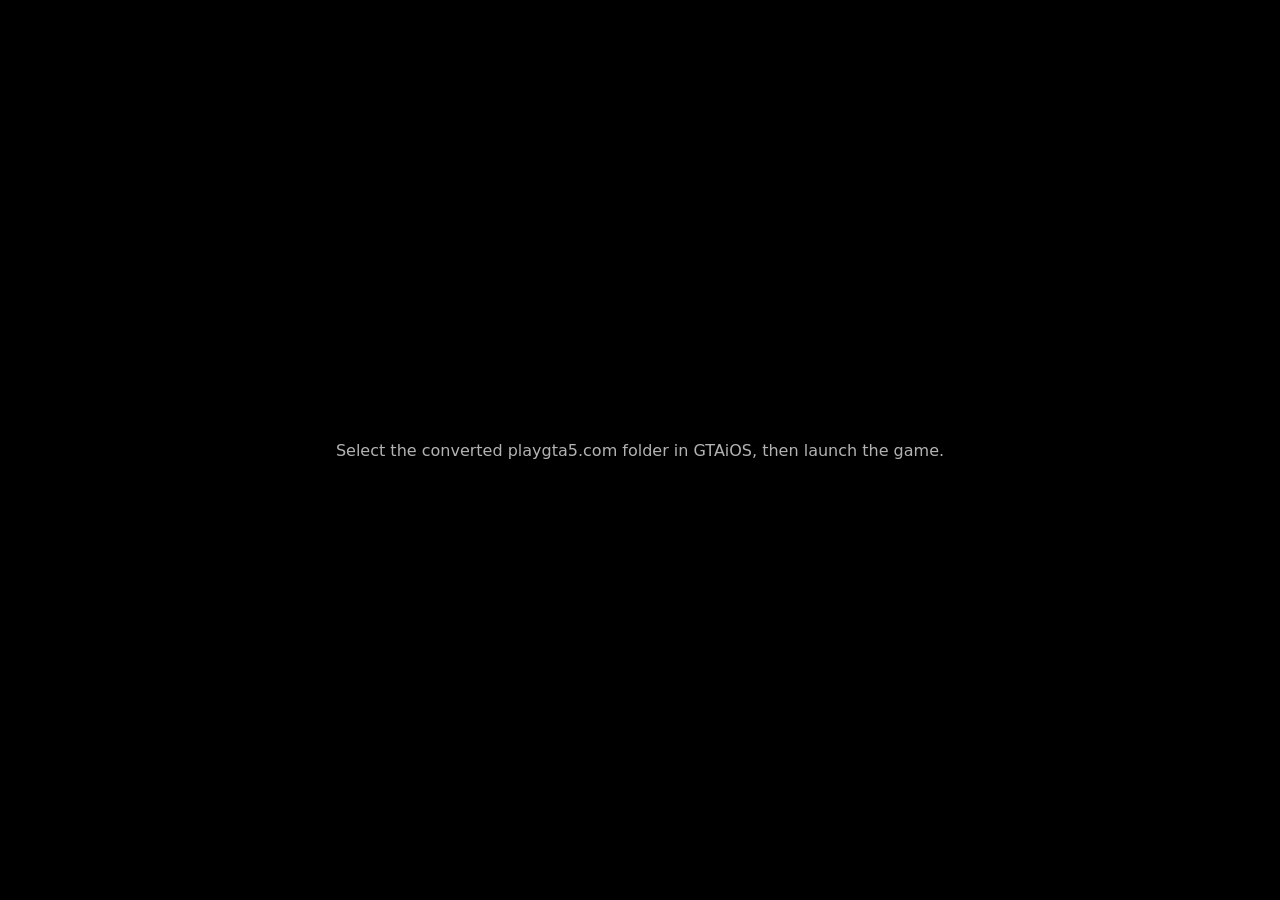
<file: gtaios/GTAiOS/Resources/Web/index.html>
<!doctype html><meta charset="utf-8"><meta name="viewport" content="width=device-width,initial-scale=1,maximum-scale=1,user-scalable=no,viewport-fit=cover"><title>GTAiOS</title><style>html,body{margin:0;background:#000;color:#fff;font:16px system-ui}body{display:grid;place-items:center;height:100vh}p{opacity:.7}</style><p>Select the converted playgta5.com folder in GTAiOS, then launch the game.</p>
</file>
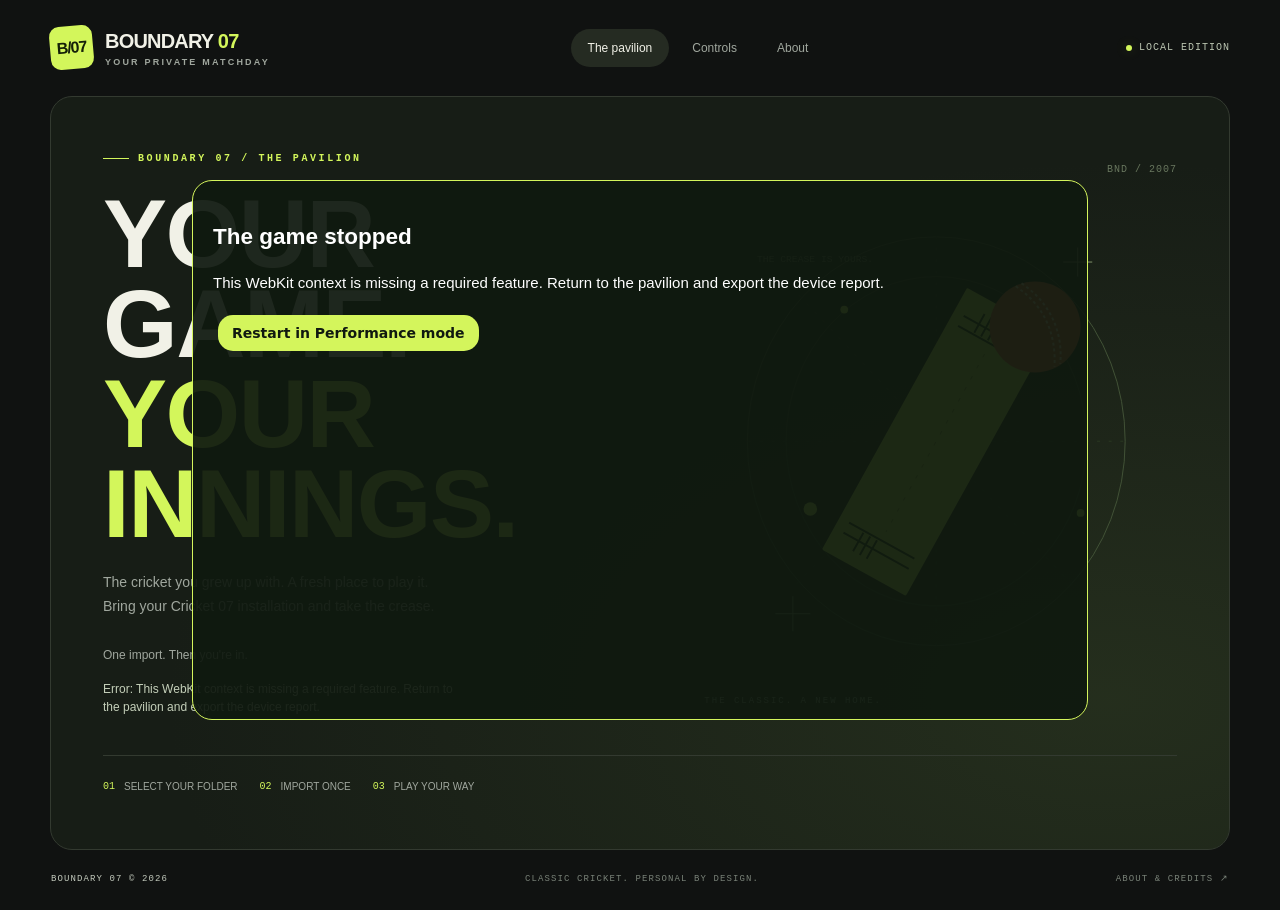
<file: ios-boundary/Boundary07/Resources/Web/index.html>
<!doctype html>
<html lang="en">
<head>
<meta charset="utf-8">
<meta name="viewport" content="width=device-width, initial-scale=1, maximum-scale=1, user-scalable=no, viewport-fit=cover">
<title>Boundary 07 — Your private matchday</title>
<link rel="stylesheet" href="boundary.css">
<link rel="stylesheet" href="ios.css">
<link rel="stylesheet" href="touch-controls.css">

</head>
<body>
<header class="topbar">
  <a class="identity" href="./" aria-label="Boundary 07 home"><span class="monogram">B/07</span><span><span class="wordmark">BOUNDARY <em>07</em></span><span class="edition">YOUR PRIVATE MATCHDAY</span></span></a>
  <nav aria-label="Main navigation"><span class="nav-item active">The pavilion</span><button class="nav-item" data-dialog="controls-dialog">Controls</button><button class="nav-item" data-dialog="about-dialog">About</button></nav>
  <span class="local-tag"><i class="live-dot"></i> LOCAL EDITION</span>
</header>
<main>
  <div id="stage">
    <canvas id="canvas" width="1024" height="768" tabindex="0"></canvas>
    <div id="netstatus" class="hidden"></div>
    <button id="fs" title="Fullscreen (Alt+Enter)" aria-label="Toggle fullscreen">
      <svg viewBox="0 0 24 24" fill="none" stroke="currentColor" stroke-width="2" stroke-linecap="round" stroke-linejoin="round" aria-hidden="true">
        <path id="fs-icon" d="M4 9V4h5M20 9V4h-5M4 15v5h5M20 15v5h-5"/></svg>
    </button>
    <div id="fstip" class="hidden">Press <kbd>Alt</kbd> + <kbd>Enter</kbd> for fullscreen</div>
    <div id="panel">

      <!-- loading: browser checks, the first-visit download, errors -->
      <section id="view-loading" class="view"><div class="hero-grid"><div>
<p class="eyebrow">BOUNDARY 07 / THE PAVILION</p><h1 class="hero-title">YOUR GAME.<br><span class="outline">YOUR INNINGS.</span></h1>
<p class="hero-desc">The cricket you grew up with. A fresh place to play it. Bring your Cricket 07 installation and take the crease.</p>
<div class="import-action"><label id="pick" class="btn hidden">Add your game <span class="arrow">↗</span><input id="folder" type="file" webkitdirectory multiple hidden></label><span class="small">One import. Then you're in.</span></div>
<p id="status" role="status">Getting your pavilion ready…</p><progress id="progress" class="hidden" max="1" value="0" aria-label="Game import progress"></progress>
<p id="help" class="hidden">Choose the folder containing Cricket07.exe, Data and Audio. Your game stays in this browser’s private storage.</p>
</div><div class="hero-art" aria-hidden="true"><span class="art-code">BND / 2007</span>
<svg viewBox="0 0 440 480" fill="none"><ellipse cx="222" cy="248" rx="195" ry="211" stroke="#435337" stroke-width="1"/><ellipse cx="222" cy="248" rx="155" ry="170" stroke="#37452d"/><path d="M28 248h390M222 36v423M80 97l283 300M78 395L366 98" stroke="#2a3822" stroke-dasharray="3 9"/>
<g transform="rotate(29 222 248)"><rect x="173" y="94" width="99" height="309" rx="2" fill="#d3f65b"/><path d="M184 121h77M184 377h77M184 133h77M184 365h77" stroke="#273a16" stroke-width="2"/><path d="M202 109v22m8-22v22m8-22v22M202 367v22m8-22v22m8-22v22" stroke="#273a16" stroke-width="2"/><path d="M222 145v210" stroke="#90b239" stroke-dasharray="4 9"/></g>
<circle cx="324" cy="130" r="47" fill="#d96946"/><path d="M304 88c30 20 42 50 40 83M310 85c30 20 43 51 40 83" stroke="#ffe1bb" stroke-width="2" stroke-dasharray="3 3"/>
<circle cx="92" cy="318" r="7" fill="#d3f65b"/><circle cx="371" cy="322" r="4" fill="#d3f65b"/><circle cx="127" cy="112" r="4" fill="#d3f65b"/>
<path d="M56 426h36M74 408v36M353 63h30M368 48v30" stroke="#83946c"/><text x="37" y="63" fill="#697a59" font-size="10" font-family="monospace">THE CREASE IS YOURS.</text>
</svg><span class="art-caption">THE CLASSIC. A NEW HOME.</span></div></div><div class="import-steps"><span><b>01</b> SELECT YOUR FOLDER</span><span><b>02</b> IMPORT ONCE</span><span><b>03</b> PLAY YOUR WAY</span></div></section>

      <!-- home: solo or online -->
      <section id="view-home" class="view hidden"><div class="hero-grid"><div>
<p class="eyebrow">BOUNDARY 07 / READY WHEN YOU ARE</p><h1 class="hero-title home-title">TAKE THE<br><span class="outline">CREASE.</span></h1>
<p class="hero-desc">Big shots. Late swing. One more over.<br>Your next innings starts here.</p>
<div class="choices"><button id="play" class="choice primary"><small>01 / OFFLINE PLAY</small><b>Play cricket <i>↗</i></b><span>Launch Cricket 07 with your own game files.</span></button>
<button id="quick-controls" class="choice secondary" data-dialog="controls-dialog"><b>Know your controls <i>⌨</i></b><span>Keyboard batting, bowling and menu shortcuts.</span></button>
<button id="go-online" class="choice secondary hidden"><b>Play with a friend <i>↗</i></b><span>Connect through your configured room server.</span></button></div>
<div class="install-line"><span><i class="live-dot"></i> GAME IMPORTED · PRIVATE STORAGE</span><a href="#" id="reset">Change game folder</a></div>
</div><div class="hero-art" aria-hidden="true"><span class="art-code">BND / 2007</span>
<svg viewBox="0 0 440 480" fill="none"><ellipse cx="222" cy="248" rx="195" ry="211" stroke="#435337" stroke-width="1"/><ellipse cx="222" cy="248" rx="155" ry="170" stroke="#37452d"/><path d="M28 248h390M222 36v423M80 97l283 300M78 395L366 98" stroke="#2a3822" stroke-dasharray="3 9"/>
<g transform="rotate(29 222 248)"><rect x="173" y="94" width="99" height="309" rx="2" fill="#d3f65b"/><path d="M184 121h77M184 377h77M184 133h77M184 365h77" stroke="#273a16" stroke-width="2"/><path d="M202 109v22m8-22v22m8-22v22M202 367v22m8-22v22m8-22v22" stroke="#273a16" stroke-width="2"/><path d="M222 145v210" stroke="#90b239" stroke-dasharray="4 9"/></g>
<circle cx="324" cy="130" r="47" fill="#d96946"/><path d="M304 88c30 20 42 50 40 83M310 85c30 20 43 51 40 83" stroke="#ffe1bb" stroke-width="2" stroke-dasharray="3 3"/>
<circle cx="92" cy="318" r="7" fill="#d3f65b"/><circle cx="371" cy="322" r="4" fill="#d3f65b"/><circle cx="127" cy="112" r="4" fill="#d3f65b"/>
<path d="M56 426h36M74 408v36M353 63h30M368 48v30" stroke="#83946c"/><text x="37" y="63" fill="#697a59" font-size="10" font-family="monospace">THE CREASE IS YOURS.</text>
</svg><span class="art-caption">THE CLASSIC. A NEW HOME.</span></div></div><div class="import-steps"><span><b>↳</b> S TO SELECT</span><span><b>↳</b> ARROWS TO NAVIGATE</span><span><b>↳</b> ESC TO PAUSE</span></div></section>

      <!-- multiplayer: host or join -->
      <section id="view-online" class="view hidden">
        <button class="back" data-go="home">← Back</button>
        <div class="stack">
          <div>
            <h2 style="margin:0;font-size:24px">Play Multiplayer</h2>
            <p class="small" style="margin:4px 0 0">Online 1v1. Each player needs a controller or the keyboard.</p>
          </div>
          <label class="field">Your name
            <input id="np-name" placeholder="Player" maxlength="24" autocomplete="nickname">
          </label>
          <div class="card">
            <h2>Host a game</h2>
            <p class="small" style="margin:0 0 12px">Get a room code to send to your friend.</p>
            <button id="np-host" class="btn" style="width:100%">Create room</button>
            <details>
              <summary>Server location</summary>
              <label>Room server
                <select id="np-region">
                  <option value="auto" selected>Nearest to me</option><option value="weur">Western Europe</option>
                  <option value="eeur">Eastern Europe</option><option value="enam">Eastern North America</option>
                  <option value="wnam">Western North America</option><option value="sam">South America</option>
                  <option value="apac">Asia-Pacific</option><option value="apac-ne">Northeast Asia</option>
                  <option value="apac-se">Southeast Asia</option><option value="oc">Oceania</option>
                </select>
              </label>
              <p class="small" style="margin:8px 0 0">For friends in another country, a server between you is fairest.</p>
            </details>
          </div>
          <div class="or">or</div>
          <div class="card">
            <h2>Join a game</h2>
            <p class="small" style="margin:0 0 12px">Enter the code your friend sent you.</p>
            <div class="row">
              <input id="np-code" placeholder="ROOM CODE" maxlength="12" autocapitalize="characters" autocomplete="off" spellcheck="false">
              <button id="np-join" class="btn ghost">Join</button>
            </div>
          </div>
          <p id="np-msg" class="msg"></p>
        </div>
      </section>

      <!-- lobby: room code, players, start -->
      <section id="view-lobby" class="view hidden">
        <button id="np-leave" class="back">← Leave room</button>
        <div class="stack">
          <div>
            <p class="small" style="margin:0">Room code</p>
            <div class="code" id="np-room"></div>
            <p class="small" style="margin:0"><span id="np-colo"></span></p>
            <button id="np-copy" class="btn ghost" style="margin-top:12px">Copy invite link</button>
            <span id="invite" class="hidden"></span>
          </div>
          <ul class="players" id="np-players"></ul>
          <div id="np-hostctl" class="hidden">
            <button id="np-start" class="btn" style="width:100%">Start match</button>
            <details>
              <summary>Input delay</summary>
              <label>Delay
                <select id="np-delay">
                  <option value="auto" selected>Auto</option><option value="2">2 frames (33 ms)</option>
                  <option value="3">3 frames (50 ms)</option><option value="4">4 frames (67 ms)</option>
                  <option value="5">5 frames (83 ms)</option><option value="6">6 frames (100 ms)</option>
                  <option value="8">8 frames (133 ms)</option><option value="10">10 frames (167 ms)</option>
                  <option value="12">12 frames (200 ms)</option><option value="18">18 frames (300 ms)</option>
                </select>
              </label>
              <p class="small" style="margin:8px 0 0">Auto picks the lowest delay your connection allows. Higher is smoother on a bad link; 2 or 3 frames need a direct connection in the same city or country.</p>
            </details>
          </div>
          <p id="np-wait" class="hidden small"><span class="spinner"></span>Waiting for the host to start.</p>
          <p id="np-lobbymsg" class="msg"></p>
        </div>
      </section>

    </div>
  </div>
  <aside id="kbd" aria-label="Keyboard controls">
    <div class="kbd-head"><b>Keyboard controls</b>
      <button id="kbd-close" type="button" aria-label="Hide keyboard controls" title="Hide">×</button>
    </div>
    <h3>Batting</h3>
    <div class="row"><span class="label">Normal shot</span><div class="keys"><kbd>S</kbd></div></div>
    <div class="row"><span class="label">Lofted shot (hold)</span><div class="keys"><kbd>Shift</kbd></div></div>
    <div class="row"><span class="label">Advanced shot</span><div class="keys"><kbd>D</kbd></div></div>
    <div class="row"><span class="label">Shot direction</span><div class="keys"><kbd>←</kbd><kbd>↑</kbd><kbd>↓</kbd><kbd>→</kbd></div></div>
    <div class="row"><span class="label">Take run</span><div class="keys"><kbd>D</kbd></div></div>
    <div class="row"><span class="label">Cancel run</span><div class="keys"><kbd>A</kbd></div></div>
    <h3>Bowling</h3>
    <div class="row"><span class="label">Stock delivery</span><div class="keys"><kbd>S</kbd></div></div>
    <div class="row"><span class="label">Special delivery</span><div class="keys"><kbd>A</kbd> <kbd>D</kbd> <kbd>Shift</kbd> <kbd>Alt</kbd></div></div>
    <div class="row"><span class="label">Place ball</span><div class="keys"><kbd>←</kbd><kbd>↑</kbd><kbd>↓</kbd><kbd>→</kbd></div></div>
    <h3>Menu</h3>
    <div class="row"><span class="label">Select</span><div class="keys"><kbd>S</kbd></div></div>
    <div class="row"><span class="label">Back</span><div class="keys"><kbd>W</kbd></div></div>
    <div class="row"><span class="label">Pause</span><div class="keys"><kbd>Esc</kbd></div></div>
    <div class="row"><span class="label">Fullscreen</span><div class="keys"><kbd>Alt</kbd>+<kbd>Enter</kbd></div></div>
  </aside>

  <button id="kbd-show" type="button" aria-label="Show keyboard controls" title="Show keyboard controls">
    <svg viewBox="0 0 24 24" fill="none" stroke="currentColor" stroke-width="1.8" stroke-linecap="round" stroke-linejoin="round" aria-hidden="true">
      <rect x="2.5" y="6" width="19" height="12" rx="2"/>
      <path d="M6 10h.01M9 10h.01M12 10h.01M15 10h.01M18 10h.01M7 14h10"/>
    </svg>
  </button>
</main>
<footer class="footer"><span>BOUNDARY 07 © 2026</span><span>CLASSIC CRICKET. PERSONAL BY DESIGN.</span><button data-dialog="about-dialog">ABOUT &amp; CREDITS ↗</button></footer>
<dialog id="about-dialog" aria-labelledby="about-title"><div class="dialog-head"><h2 id="about-title">Our pavilion.</h2><form method="dialog"><button aria-label="Close About">×</button></form></div>
<div class="about-logo">BOUNDARY 07</div><p>A custom local edition of Cricket 07, with a new launcher and a Windows-built WebAssembly runtime for this project.</p>
<h3>Built on good foundations</h3><p>Recompilation and runtime technology comes from <a href="https://github.com/Dhaiwat10/cricket07-browser" target="_blank" rel="noopener">Dhaiwat10/cricket07-browser</a>, by Dhaiwat Pandya. The upstream MIT license and copyright notice are preserved. <a href="LICENSE.txt" target="_blank">Read the license</a>.</p>
<p>Cricket 07 and its original game content belong to Electronic Arts. Boundary 07 is an independent project and is not affiliated with EA.</p>
<p>Your game files stay local. This is an iOS host candidate. Passing device checks and compiling the app do not establish playable game execution.</p></dialog>
<dialog id="controls-dialog" aria-labelledby="controls-title"><div class="dialog-head"><h2 id="controls-title">Know your game.</h2><form method="dialog"><button aria-label="Close controls">×</button></form></div>
<h3>Around the pavilion</h3><div class="key-grid"><span>Navigate / shot direction</span><kbd>← ↑ ↓ →</kbd><span>Select</span><kbd>S</kbd><span>Back</span><kbd>W</kbd><span>Pause</span><kbd>Esc</kbd><span>Fullscreen</span><kbd>Alt + Enter</kbd></div>
<h3>At the crease</h3><div class="key-grid"><span>Normal shot / stock delivery</span><kbd>S</kbd><span>Lofted shot modifier</span><kbd>Shift</kbd><span>Advanced shot / take run</span><kbd>D</kbd><span>Cancel run</span><kbd>A</kbd></div><p>On the team-selection screen, move the keyboard player to a team using the arrow keys. In-game prompts may show controller symbols.</p></dialog>
<script src="netplay.js"></script>
<script src="capabilities.js"></script>
<script src="native.js"></script>
<script src="touch-controls.js"></script>
<script src="mobile-session.js"></script>
<script src="saves.js"></script>
<script src="loader.js"></script>
<script src="boundary.js"></script>
</body>
</html>
</file>
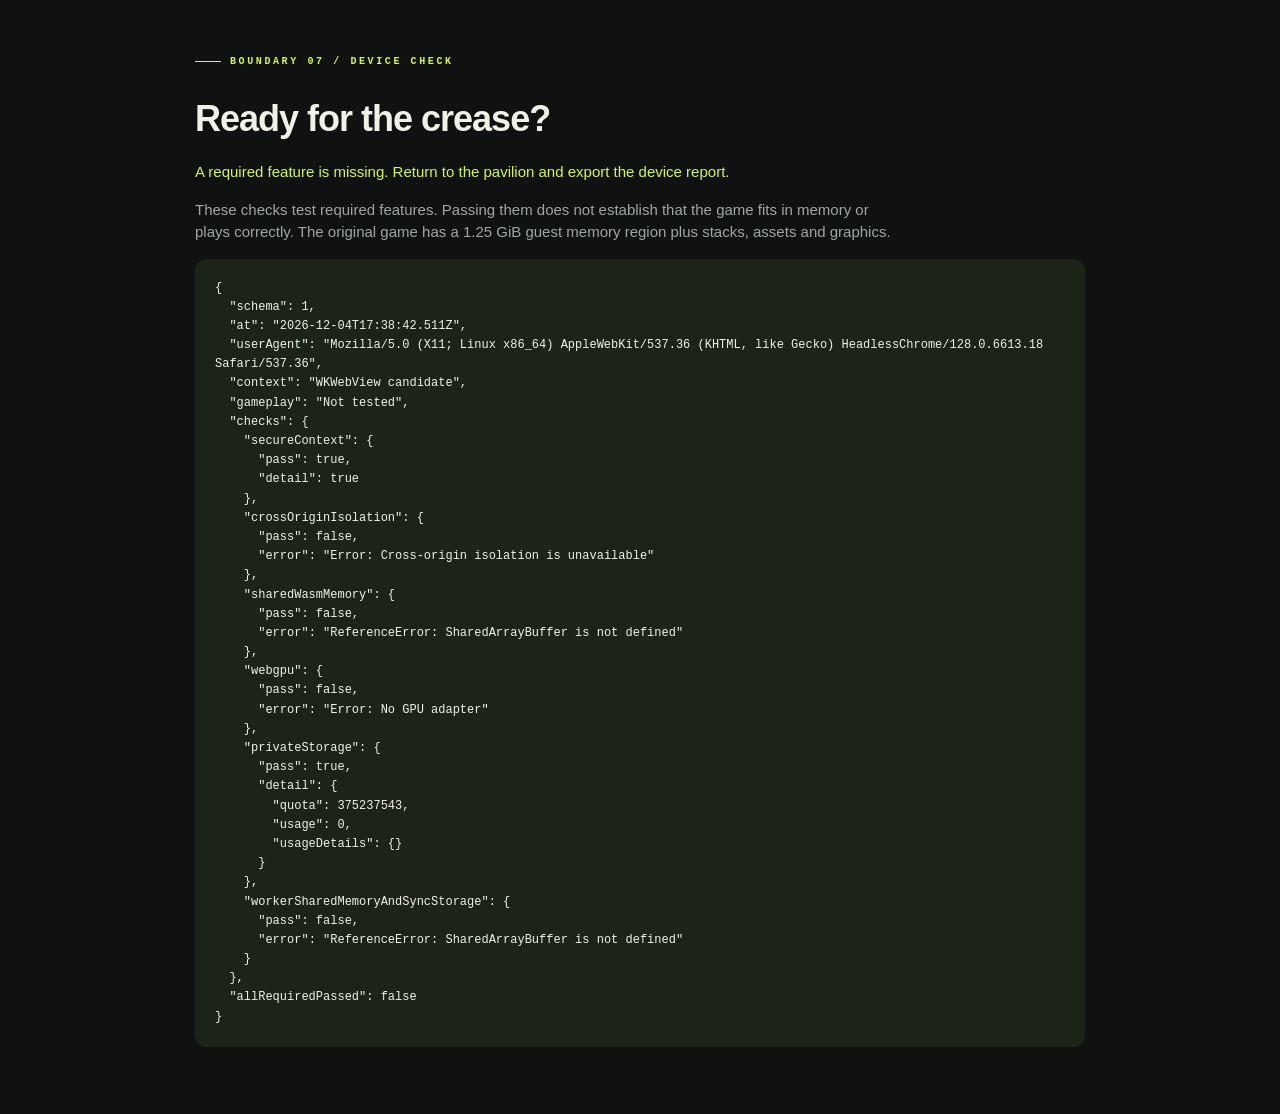
<file: ios-boundary/Boundary07/Resources/Web/probe.html>
<!doctype html><html lang="en"><meta charset="utf-8"><meta name="viewport" content="width=device-width,initial-scale=1,maximum-scale=1,user-scalable=no,viewport-fit=cover"><title>Boundary 07 device check</title>
<link rel="stylesheet" href="boundary.css"><style>body{padding:55px 30px;max-width:950px;margin:auto}h1{font-size:36px;letter-spacing:-1px;margin:12px 0}#summary{color:var(--accent)}pre{background:#1b2417;padding:20px;white-space:pre-wrap;overflow-wrap:anywhere;border-radius:12px;font:12px/1.6 monospace}p{color:var(--muted);max-width:700px}</style>
<p class="eyebrow">BOUNDARY 07 / DEVICE CHECK</p><h1>Ready for the crease?</h1><p id="summary" role="status">Checking this app’s WebKit context…</p><p>These checks test required features. Passing them does not establish that the game fits in memory or plays correctly. The original game has a 1.25 GiB guest memory region plus stacks, assets and graphics.</p><pre id="report">Working…</pre>
<script src="capabilities.js"></script><script>
BoundaryCapabilities.run().then(r=>{document.getElementById('summary').textContent=r.allRequiredPassed?'Feature checks passed. Return to the pavilion to import and test the game.':'A required feature is missing. Return to the pavilion and export the device report.';document.getElementById('report').textContent=JSON.stringify(r,null,2)}).catch(e=>{document.getElementById('summary').textContent=String(e)});
</script></html>
</file>
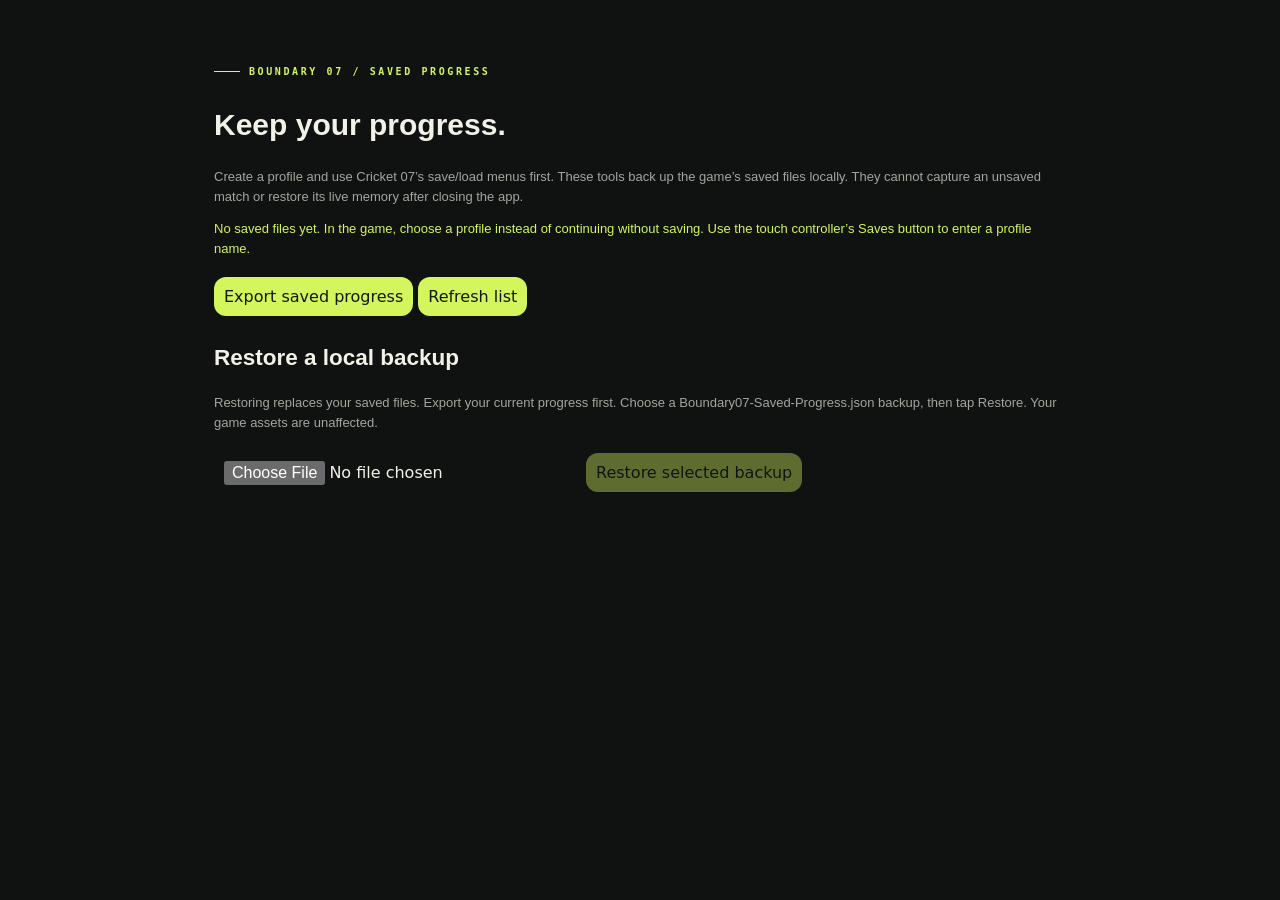
<file: ios-boundary/Boundary07/Resources/Web/saves.html>
<!doctype html><html lang="en"><meta charset="utf-8"><meta name="viewport" content="width=device-width,initial-scale=1,maximum-scale=1,user-scalable=no,viewport-fit=cover"><title>Boundary 07 saved progress</title>
<link rel="stylesheet" href="boundary.css"><link rel="stylesheet" href="ios.css"><style>body{padding:65px max(24px,env(safe-area-inset-right)) 55px max(24px,env(safe-area-inset-left));max-width:900px;margin:auto}h1{font-size:30px}p{font-size:13px;color:var(--muted)}button,input{font:16px system-ui;padding:10px;margin:6px 5px 6px 0}button{background:#d4f55c;color:#101910;border:0;border-radius:12px}button:disabled{opacity:.4}ul{font:12px monospace;overflow-wrap:anywhere}#result{color:#d4f55c}</style>
<p class="eyebrow">BOUNDARY 07 / SAVED PROGRESS</p><h1>Keep your progress.</h1><p>Create a profile and use Cricket 07’s save/load menus first. These tools back up the game’s saved files locally. They cannot capture an unsaved match or restore its live memory after closing the app.</p>
<p id="result" role="status">Reading saved files…</p><button id="export">Export saved progress</button><button id="refresh">Refresh list</button><ul id="files"></ul>
<h2>Restore a local backup</h2><p>Restoring replaces your saved files. Export your current progress first. Choose a Boundary07-Saved-Progress.json backup, then tap Restore. Your game assets are unaffected.</p><input id="backup" type="file" accept=".json,application/json"><button id="restore" disabled>Restore selected backup</button>
<script src="saves.js"></script><script>
const status=document.querySelector('#result');let selected;
async function refresh(){try{const files=await BoundarySaves.inventory();document.querySelector('#files').replaceChildren(...files.map(f=>{const item=document.createElement('li');item.textContent=f.path+' · '+f.bytes+' bytes';return item}));status.textContent=files.length?files.length+' saved files on this device.':'No saved files yet. In the game, choose a profile instead of continuing without saving. Use the touch controller’s Saves button to enter a profile name.'}catch(e){status.textContent=e.message}}
document.querySelector('#refresh').onclick=refresh;
document.querySelector('#export').onclick=async()=>{try{await BoundarySaves.exportBackup();status.textContent='Backup ready. Tap the share icon beside Pavilion and save it to Files.'}catch(e){status.textContent=e.message}};
document.querySelector('#backup').onchange=async event=>{selected=null;document.querySelector('#restore').disabled=true;try{const file=event.target.files[0];if(!file)return;if(file.size>48*1024*1024)throw Error('Backup file exceeds 48 MB.');const value=JSON.parse(await file.text());BoundarySaves.validate(value);selected=value;document.querySelector('#restore').disabled=false;status.textContent='Backup checked. Tap Restore selected backup to replace current saved files.'}catch(e){status.textContent=e.message}};
document.querySelector('#restore').onclick=async()=>{const button=document.querySelector('#restore');button.disabled=true;try{status.textContent='Restoring saved files…';await BoundarySaves.restore(selected);selected=null;await refresh();status.textContent='Saved progress restored. Return to the pavilion and launch the game to load it.'}catch(e){status.textContent=e.message;button.disabled=!selected}};
refresh();
</script></html>
</file>
<file: ios-boundary/Boundary07/Resources/Web/boundary.css>
:root{color-scheme:dark;--bg:#101211;--fg:#f1f1e7;--muted:#a0a79e;--faint:#798278;--accent:#d3f65b;--accent-hi:#e5ff8b;--line:#333a30;--card:#1b201a;--card-hi:#252d20;--field:#11160f;--radius:16px}
*{box-sizing:border-box}body{margin:0;background:var(--bg);color:var(--fg);font:15px/1.5 Arial,Helvetica,sans-serif}button,input,select{font:inherit}button,a,label.btn{touch-action:manipulation}button{cursor:pointer}button:focus-visible,a:focus-visible,label:focus-within{outline:2px solid var(--accent);outline-offset:5px}a{color:inherit}button{color:inherit}button:disabled{opacity:.5;cursor:default}.hidden{display:none!important}
.topbar{max-width:1240px;margin:auto;padding:26px 30px;display:flex;align-items:center;justify-content:space-between;gap:22px}.identity{text-decoration:none;display:flex;align-items:center;gap:12px}.monogram{width:43px;height:43px;display:grid;place-items:center;background:var(--accent);color:#142008;border-radius:10px;font-size:16px;font-weight:900;letter-spacing:-1px;transform:rotate(-5deg)}.wordmark{font-size:20px;font-weight:900;letter-spacing:-.8px}.wordmark em{font-style:normal;color:var(--accent)}.edition{display:block;font-size:9px;letter-spacing:2.2px;font-weight:600;color:var(--muted)}.topbar nav{display:flex;gap:6px;align-items:center}.nav-item{background:none;border:0;border-radius:30px;padding:10px 17px;color:var(--muted);font-size:12px}.nav-item.active{background:#252b22;color:var(--fg)}.nav-item:hover{color:var(--fg);background:#252b22}.local-tag{display:flex;align-items:center;gap:7px;font:10px/1 monospace;letter-spacing:1px;color:#bbc5b1}.live-dot{width:6px;height:6px;border-radius:50%;background:var(--accent);display:inline-block;box-shadow:0 0 12px #d3f64b35}
main{padding:0 30px;max-width:1240px;margin:auto}#stage{position:relative;min-height:630px;width:100%;border:1px solid var(--line);border-radius:22px;background:#171d16;overflow:hidden}#canvas{position:absolute;inset:0;width:100%;height:100%;visibility:hidden;cursor:none}#panel{position:relative;min-height:630px;background:radial-gradient(ellipse at 90% 80%,#34422577,transparent 63%);padding:55px 52px}.view{width:100%;animation:arrive .35s ease}.hero-grid{display:grid;grid-template-columns:1.15fr 1fr;align-items:center;gap:32px}.eyebrow{margin:0 0 24px;font:10px/1.3 monospace;font-weight:600;letter-spacing:2.6px;color:var(--accent);display:flex;gap:9px;align-items:center}.eyebrow::before{content:'';height:1px;width:26px;background:var(--accent)}.hero-title{font-family:Impact,'Arial Narrow',Arial,sans-serif;font-size:clamp(64px,7.5vw,105px);font-weight:900;line-height:.94;letter-spacing:-1.5px;margin:0 0 22px;text-transform:uppercase}.hero-title .outline{color:#d3f65b}.hero-desc{font-size:14px;color:var(--muted);max-width:335px;margin:0 0 27px;line-height:1.7}.hero-art{position:relative;min-width:0;align-self:stretch;display:flex;align-items:center;justify-content:center}.hero-art svg{width:100%;max-height:465px;overflow:visible}.art-caption{position:absolute;bottom:10px;left:12px;font:9px monospace;letter-spacing:2px;color:#9ca891}.art-code{position:absolute;right:0;top:12px;font:10px monospace;color:#68765e;letter-spacing:1px}.import-action{display:flex;align-items:center;gap:20px;flex-wrap:wrap;margin:22px 0 16px}.btn{display:inline-flex;align-items:center;justify-content:center;gap:18px;padding:15px 22px;border:0;border-radius:9px;background:var(--accent);color:#17220a;font-weight:800;text-decoration:none}.btn:hover{background:var(--accent-hi)}.btn.ghost{color:var(--fg);background:transparent;border:1px solid var(--line)}.btn.ghost:hover{background:var(--card-hi)}.btn .arrow{font-size:23px;line-height:1}.small{font-size:12px;color:var(--muted)}#status{font-size:12px;color:#c4cfb9;max-width:365px;margin:15px 0 0;overflow-wrap:anywhere}#help{font-size:11px;line-height:1.7;color:var(--faint);max-width:350px}progress{width:100%;height:6px;accent-color:var(--accent);margin:14px 0 4px;border:0;border-radius:5px;overflow:hidden}progress::-webkit-progress-bar{background:#333b2b}progress::-webkit-progress-value{background:var(--accent)}.import-steps{display:flex;gap:22px;border-top:1px solid var(--line);margin-top:39px;padding-top:23px;font-size:10px;color:var(--muted)}.import-steps span{display:flex;align-items:center;gap:9px}.import-steps b{color:var(--accent);font:10px monospace}
.choices{display:grid;gap:12px;max-width:395px}.choice{border:1px solid var(--line);background:#20281a;display:flex;flex-direction:column;align-items:flex-start;gap:7px;padding:19px 22px;border-radius:12px;text-align:left}.choice:hover{border-color:var(--accent);background:#29331f}.choice.primary{background:var(--accent);color:#17220a;border-color:var(--accent)}.choice.primary:hover{background:var(--accent-hi)}.choice small{font:9px monospace;letter-spacing:1.7px;opacity:.65}.choice b{font-size:22px;letter-spacing:-.5px;display:flex;width:100%;justify-content:space-between;gap:35px;align-items:center}.choice b i{font-style:normal;font-weight:400;font-size:28px;line-height:1}.choice span{font-size:11px;opacity:.75}.choice.secondary{background:transparent;padding:15px 20px}.choice.secondary b{font-size:15px}.install-line{display:flex;justify-content:space-between;align-items:center;gap:12px;max-width:395px;font-size:10px;color:var(--muted);margin-top:18px}.install-line a{color:var(--fg);text-underline-offset:4px}.install-line>span{display:flex;gap:7px;align-items:center}.footer{max-width:1240px;margin:auto;padding:23px 31px;display:flex;justify-content:space-between;align-items:center;color:var(--faint);gap:15px;font:9px/1.5 monospace;letter-spacing:1.1px}.footer span:first-child{color:#c3cabd}.footer button{font:inherit;letter-spacing:inherit;border:0;background:transparent;color:var(--faint);padding:0}.footer button:hover{color:var(--accent)}
#view-online,#view-lobby{max-width:560px;margin:auto}.back{padding:0;background:none;border:0;color:var(--muted);margin:0 0 20px}.stack{display:grid;gap:18px}.card{border:1px solid var(--line);background:var(--card);border-radius:14px;padding:22px}.card h2{margin:0 0 8px;font-size:21px}.field{display:grid;gap:7px;font-size:12px;color:var(--muted)}input:not([type=file]),select{width:100%;background:#10160e;color:var(--fg);border:1px solid var(--line);border-radius:8px;padding:12px}.row{display:flex;gap:12px;align-items:center}.row>input{flex:1;min-width:0}.or{display:flex;align-items:center;gap:12px;color:var(--faint);font-size:12px}.or::before,.or::after{content:'';height:1px;background:var(--line);flex:1}details{font-size:12px;color:var(--muted);margin-top:16px}details summary{cursor:pointer}details label{display:flex;align-items:center;gap:15px;margin-top:12px}#np-code{letter-spacing:2px;text-transform:uppercase}.msg{color:#ffb6a3;font-size:12px}.code{font:800 39px monospace;letter-spacing:5px}.players{padding:0;list-style:none;display:grid;gap:10px}.players li{padding:14px;background:var(--card);display:flex;gap:12px;border-radius:10px;align-items:center}.avatar{display:grid;place-items:center;width:34px;height:34px;background:var(--accent);color:#17220a;border-radius:50%;font-weight:800}.who{flex:1}.who b{display:block}.who small{color:var(--muted)}.tag{font-size:10px;color:var(--accent)}.spinner{display:inline-block;width:12px;height:12px;border:2px solid var(--line);border-top-color:var(--accent);border-radius:50%;animation:spin 1s linear infinite}
dialog{background:#1a2117;color:var(--fg);border:1px solid #505e43;border-radius:20px;padding:30px;max-width:530px;width:calc(100% - 32px);box-shadow:0 30px 100px #0008}dialog::backdrop{background:#070c08cc;backdrop-filter:blur(8px)}dialog h2{font-size:30px;letter-spacing:-1px;margin:0 0 18px}dialog p{color:var(--muted);font-size:13px;line-height:1.8}dialog h3{font-size:12px;color:var(--accent);letter-spacing:1.5px;text-transform:uppercase;margin:24px 0 8px}.dialog-head{display:flex;justify-content:space-between;align-items:flex-start}.dialog-head button{border:1px solid var(--line);border-radius:50%;background:transparent;width:32px;height:32px;font-size:20px}.key-grid{display:grid;grid-template-columns:1fr auto;gap:11px;font-size:13px;color:var(--muted)}kbd{font:11px monospace;background:#2c3624;border:1px solid #505e43;border-bottom-width:3px;border-radius:5px;color:var(--fg);padding:3px 7px}.about-logo{color:var(--accent);font:60px Impact,'Arial Narrow',sans-serif;margin:10px 0}
body.playing #stage{min-height:0;aspect-ratio:4/3;background:#000;width:min(100%,calc((100vh - 170px)*4/3));margin:auto;border-radius:14px}body.playing #canvas{position:static;visibility:visible;display:block;height:100%;width:100%}body.playing #panel{position:absolute;inset:0;min-height:0;overflow:auto;background:#171d16}body.playing .topbar{padding-top:15px;padding-bottom:15px}body.playing .footer{padding-top:14px;padding-bottom:14px}#stage:fullscreen{width:100vw!important;height:100vh!important;aspect-ratio:auto!important;border-radius:0!important}#fs{display:none;position:absolute;right:12px;bottom:12px;z-index:2;width:36px;height:36px;padding:8px;border:1px solid var(--line);background:#101710bd;border-radius:8px;opacity:0}body.playing #fs{display:block}#stage.awake #fs,#fs:focus-visible{opacity:1}#fs svg{width:100%;height:100%}#fstip{position:absolute;left:50%;bottom:15px;transform:translateX(-50%);z-index:2;background:#101710ce;border:1px solid var(--line);border-radius:20px;padding:8px 14px;font-size:11px;pointer-events:none}#netstatus{position:absolute;top:12px;right:12px;z-index:2;background:#101710cc;border-radius:20px;padding:6px 12px;font-size:11px}#netstatus.bad{background:#9c322b}
#kbd,#kbd-show{display:none;position:fixed;right:15px;top:50%;transform:translateY(-50%);z-index:2;border:1px solid var(--line);border-radius:12px;background:#141c12e8;backdrop-filter:blur(10px)}#kbd{width:200px;max-height:calc(100vh - 140px);overflow:auto;padding:15px}.kbd-head{display:flex;justify-content:space-between;font-size:12px}#kbd-close{background:none;border:0;color:var(--muted);font-size:18px}#kbd h3{font-size:10px;text-transform:uppercase;letter-spacing:1.5px;color:var(--accent);margin:19px 0 8px}#kbd .row{display:grid;grid-template-columns:1fr auto;gap:8px;margin:7px 0}#kbd .label{font-size:11px;color:var(--muted)}#kbd .keys{display:flex;gap:3px;flex-wrap:wrap;justify-content:flex-end}#kbd kbd{font-size:9px;padding:1px 4px}#kbd-show{padding:10px;width:38px;height:38px;color:var(--muted)}#kbd-show svg{width:18px;height:18px}@media(min-width:1200px){body.playing:not(.kbd-off) #stage{width:min(calc(100% - 420px),calc((100vh - 170px)*4/3))}body.playing:not(.kbd-off) #kbd{display:block}body.playing.kbd-off #kbd-show{display:block}}
@media(max-width:800px){.topbar{padding:20px;gap:12px}.local-tag{display:none}.topbar nav{gap:0}.nav-item{padding:9px 12px;font-size:11px}.nav-item.active{display:none}main{padding:0 18px}#stage,#panel{min-height:590px}#panel{padding:32px}.hero-grid{grid-template-columns:1.2fr 1fr;gap:10px}.hero-title{font-size:70px}.hero-art{opacity:.9}.hero-desc{font-size:13px}.import-steps{gap:13px;flex-wrap:wrap}.footer{padding:20px}.footer>span:nth-child(2){display:none}}
@media(max-width:560px){.wordmark{font-size:17px}.monogram{width:35px;height:35px;font-size:14px}.edition{font-size:8px;letter-spacing:1.6px}.nav-item{padding:8px 10px}.hero-grid{grid-template-columns:1fr}.hero-art{display:none}.hero-title{font-size:77px;letter-spacing:-1px}.hero-desc{max-width:290px}.eyebrow{font-size:9px;letter-spacing:1.8px;margin-bottom:25px}#panel{padding:34px 25px}#stage,#panel{min-height:590px}.import-action .btn{width:100%}.import-steps{gap:18px}.import-steps span{font-size:9px;gap:5px}.footer{font-size:8px;letter-spacing:.5px}.choices{max-width:none}.install-line{font-size:9px}body.playing .topbar{padding:12px 18px}body.playing #stage{width:100%}body.playing main{padding:0 8px}dialog{padding:24px}.hero-title.home-title{font-size:80px}}
@keyframes arrive{from{opacity:0;transform:translateY(7px)}to{opacity:1;transform:translateY(0)}}@keyframes spin{to{transform:rotate(360deg)}}@media(prefers-reduced-motion:reduce){*{animation:none!important;transition:none!important}}
@media(max-width:560px){.hero-title:not(.home-title){font-size:56px;letter-spacing:-.5px}}
</file>
<file: ios-boundary/Boundary07/Resources/Web/ios.css>
body{padding-top:0}body.playing{overflow:hidden;background:#000}
body.playing .topbar,body.playing .footer,body.playing #kbd,body.playing #kbd-show,body.playing #fs{display:none!important}
body.playing main{padding:0;max-width:none}
body.playing #stage{width:var(--b07-w,100vw)!important;height:var(--b07-h,100dvh);min-height:0;aspect-ratio:auto;border:0;border-radius:0;background:#000}
body.playing #canvas{position:absolute;inset:auto;left:50%;top:50%;transform:translate(-50%,-50%);width:min(var(--b07-w,100vw),calc(var(--b07-h,100dvh) * 4 / 3));height:min(var(--b07-h,100dvh),calc(var(--b07-w,100vw) * 3 / 4))}
@media(orientation:landscape) and (max-height:600px){
  body:not(.playing) .topbar{padding:14px 25px 10px 100px}
  body:not(.playing) #stage,body:not(.playing) #panel{min-height:0}
  body:not(.playing) #panel{padding:20px 40px}
  .hero-title,.hero-title.home-title{font-size:48px!important;line-height:.95}
  .hero-grid{grid-template-columns:1.3fr 1fr;gap:20px}.hero-art{display:flex}
  .hero-art svg{max-height:225px}.hero-desc{font-size:11px;line-height:1.5;margin:0 0 12px}
  .eyebrow{margin-bottom:12px;font-size:9px}.import-steps,.footer,#quick-controls,.local-tag{display:none!important}
  .topbar .edition{display:none}.hero-title{margin-bottom:12px}.choice{padding:12px 18px}.choice b{font-size:20px}.install-line{margin-top:10px}
}

body.playing.b07-fill #canvas{width:100%;height:100%}

html{touch-action:manipulation;-webkit-text-size-adjust:100%}
body.playing,body.playing #stage,body.playing #canvas{touch-action:none;overscroll-behavior:none;-webkit-touch-callout:none;user-select:none;-webkit-user-select:none}
#b07-controls select,input,textarea{font-size:16px!important}
#b07-save-dialog{max-width:600px;max-height:80dvh;overflow:auto;font-size:14px;touch-action:pan-y}
#b07-save-dialog input{width:min(240px,70%);padding:10px;margin:8px 0}
#b07-save-dialog button,#b07-recovery button{font:600 14px system-ui;padding:10px 14px;margin:5px;border-radius:15px;background:#d4f55c;color:#101910;border:0;touch-action:manipulation}
#b07-save-dialog .b07-close{float:right;background:#303a30;color:white}
#b07-recovery{position:fixed;inset:20% 15%;z-index:150;padding:20px;background:#101910ee;color:white;border:1px solid #d4f55c;border-radius:20px;overflow:auto}
#b07-recovery p{overflow-wrap:anywhere}
</file>
<file: ios-boundary/Boundary07/Resources/Web/touch-controls.css>
#b07-controls{position:fixed;inset:0;z-index:80;pointer-events:none;user-select:none;-webkit-user-select:none;font-family:system-ui,sans-serif;color:white;--b07-edge:max(18px,env(safe-area-inset-left));--b07-right:max(18px,env(safe-area-inset-right));--b07-bottom:max(15px,env(safe-area-inset-bottom))}
#b07-controls button,#b07-controls select{font:700 11px system-ui;color:#fff;background:#101910bd;border:1px solid #ffffff55;border-radius:20px;padding:9px 13px;outline-offset:3px}
#b07-controls button,.b07-stick,.b07-trackpad{touch-action:none;pointer-events:auto;-webkit-tap-highlight-color:transparent}
.b07-menu-button{position:absolute;top:max(12px,env(safe-area-inset-top));right:var(--b07-right);min-width:42px!important;min-height:38px!important;padding:5px!important;font-size:20px!important;line-height:1}
.b07-settings{position:absolute;top:58px;right:var(--b07-right);display:flex;flex-direction:column;gap:8px;align-items:stretch;padding:10px;background:#101910ee;border:1px solid #ffffff33;border-radius:14px;pointer-events:auto;min-width:150px;box-shadow:0 5px 20px #0009}
.b07-settings[hidden]{display:none}
.b07-settings label{font-size:10px;display:flex;align-items:center;justify-content:space-between;gap:5px}.b07-settings select{max-width:100px}
.b07-trackpad{position:absolute;inset:65px 0 0}.b07-trackpad span{position:absolute;left:50%;top:4px;transform:translateX(-50%);font-size:8px;letter-spacing:1px;opacity:.45;white-space:nowrap;transition:opacity .5s}.b07-trackpad span.faded{opacity:0}
.b07-stick{position:absolute;width:120px;height:120px;left:calc(var(--b07-edge) + 12px);bottom:calc(var(--b07-bottom) + 5px);border-radius:50%;background:#10191065;border:2px solid #ffffff55;box-sizing:border-box}
.b07-cross{position:absolute;inset:0;display:grid;place-items:center;color:#ffffff44;font-size:95px}.b07-thumb{position:absolute;left:50%;top:50%;width:49px;height:49px;border-radius:50%;background:#d4f55cbb;box-shadow:0 2px 12px #0008;transform:translate(-50%,-50%);pointer-events:none}
#b07-controls .b07-loft{position:absolute;left:calc(var(--b07-edge) + 23px);bottom:calc(var(--b07-bottom) + 140px);min-width:100px}
#b07-controls .on,#b07-controls .pressed{background:#d4f55c;box-shadow:0 0 15px #d4f55c55;color:#101910}
.b07-face{position:absolute;right:var(--b07-right);bottom:var(--b07-bottom);width:170px;height:170px;pointer-events:none}
#b07-controls .b07-face button{position:absolute;width:55px;height:55px;border-radius:50%;padding:4px;font-size:21px;line-height:22px;display:flex;flex-direction:column;align-items:center;justify-content:center;background:#101910bd}
.b07-face small{font-size:9px;line-height:11px;color:#ffffffaa}.b07-face .b07-y{top:0;left:57px;color:#ffdd58!important}.b07-face .b07-x{top:57px;left:0;color:#70b8ff!important}.b07-face .b07-b{top:57px;right:0;color:#ff7878!important}.b07-face .b07-a{bottom:0;left:57px;color:#8fea91!important}
#b07-controls .b07-face .pressed{background:#425039;box-shadow:0 0 12px #d4f55c88;border-color:#d4f55c}
.b07-system{position:absolute;top:max(12px,env(safe-area-inset-top));left:calc(var(--b07-edge) + 115px);display:flex;gap:5px;padding:4px;background:#101910bd;border:1px solid #ffffff33;border-radius:16px}
.b07-system button{font-size:10px!important;padding:6px 9px!important;border-radius:12px!important}
.controls-hidden .b07-stick,.controls-hidden .b07-face,.controls-hidden .b07-loft,.controls-hidden .b07-trackpad{display:none}
@media(max-height:350px){.b07-stick{width:100px;height:100px}.b07-face{transform:scale(.85);transform-origin:bottom right}#b07-controls .b07-loft{bottom:calc(var(--b07-bottom) + 115px)}.b07-settings{gap:4px}.b07-trackpad span{display:none}}
</file>
